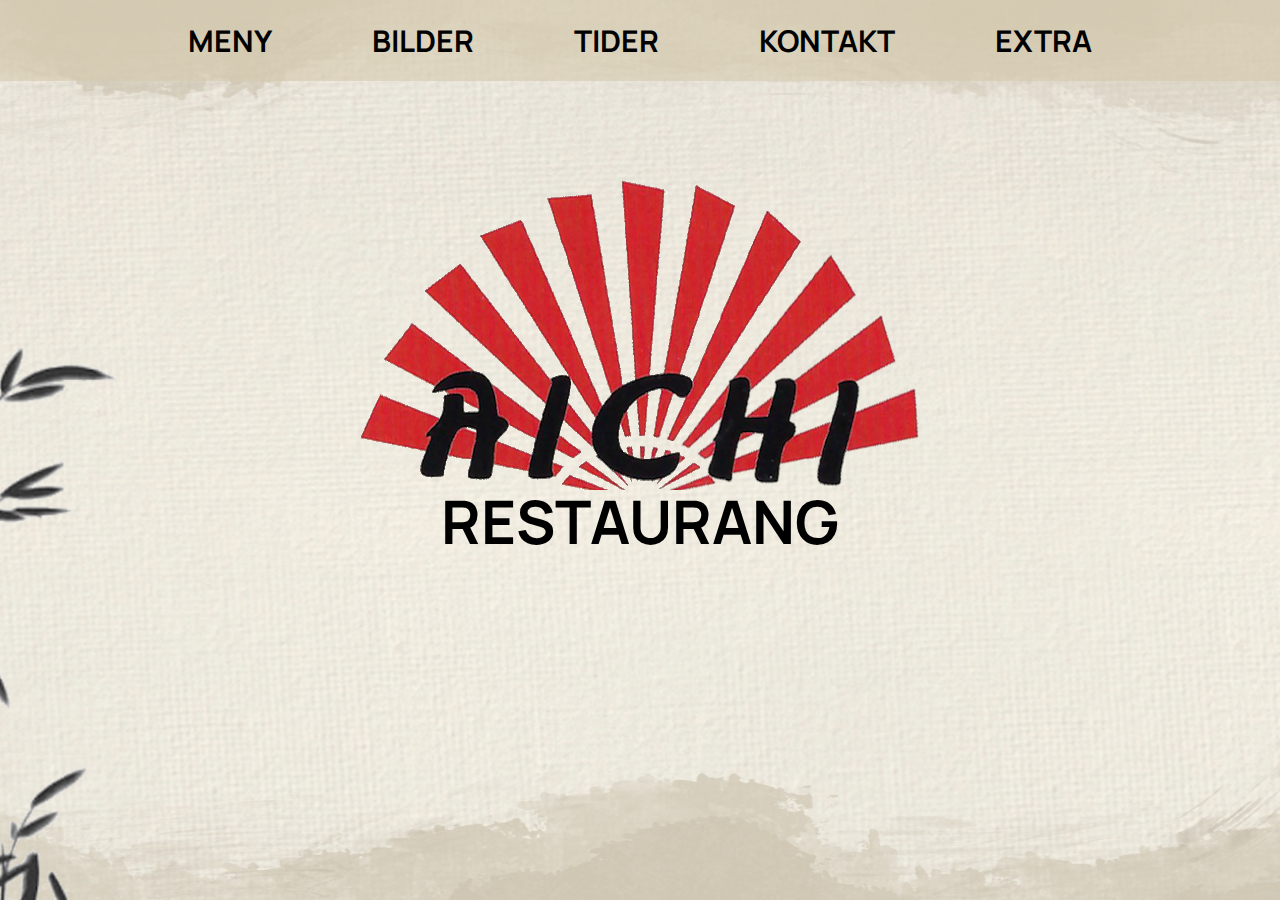
<file: index.html>
<!DOCTYPE html>
<html lang="en">

	<head>
		<meta charset="UTF-8">
		<meta name="description", content="Aichi Sushi Restaurang">
		<meta name="viewport" content="width=device-width, initial-scale=1.0">
		<title>Aichi Restaurang</title>
		<link href="meny.css" type="text/css" rel="stylesheet"></link>
		<link rel="stylesheet" href="https://fonts.googleapis.com/css?family=Manrope">
		<link rel="stylesheet" href="https://cdnjs.cloudflare.com/ajax/libs/font-awesome/4.7.0/css/font-awesome.min.css">
		<script src="https://ajax.googleapis.com/ajax/libs/jquery/3.7.1/jquery.min.js"></script>
	</head>

	<!-- background with no bambu -->
	<body>

		<!-- background with bambu -->
		<div class="body-bambu">
			<header>
		
				<div class="dropdown">
					<!-- the button for the dropdown menu -->
					<button class="btn"><i class="fa fa-bars"></i></button>
					<div class="content">
						<a href="meny.html">MENY</a> 
						<a href="bilder.html">BILDER</a>
						<a href="tider.html">TIDER</a>
						<a href="kontakt.html">KONTAKT</a>
						<a href="dagens.html">DAGENS</a>
						<a href="extra.html">EXTRA</a>
					</div>
				</div>
			
				
				<!-- menu for the desktop size -->
				<div class="menu-container">
					<!-- <div><a href="meny.html" class="link-meny"><h2 class="h2">MENY</h2> </a></div> ska göra en ny variant på menyn..-->

					<div class="desktop-dropdown-container">
						<div id="flip"><a class="link-meny"><h2 class="h2">MENY</h2></a></div>
						<div class="desktop-dropdownMenu">
							<div id="panel"><a href="dagens.html"class="link-meny"><h2 class="h2">DAGENS LUNCH</h2></a>
									<a href="meny.html"class="link-meny"><h2 class="h2">MIDDAG</h2></a></div>
						</div>
					</div>
					<div><a href="bilder.html" class="link-meny"><h2 class="h2">BILDER</h2></a></div>
					<div><a href="tider.html"class="link-meny"><h2 class="h2">TIDER</h2></a></div>
					<div><a href="kontakt.html"class="link-meny"><h2 class="h2">KONTAKT</h2></a></div>
					<div><a href="extra.html"class="link-meny"><h2 class="h2">EXTRA</h2></a></div>
				</div>
		
	 
			</header>

			<main>
				<!-- box for the logo and title  -->
				<div class="menuBox">

					<img src="icons/loggan.png" alt="aichi-logo" class="logo">

					<!-- box for the title (inside the first box) -->
					<div class="menuTitle">
					
						<h1>RESTAURANG</h1>

					</div>

				</div>	

			</main>
	
			<!-- footer, nothing right now -->
			<footer>

			</footer>

			<script src="script2.js"></script>
			<script src="script.js"></script>
			<script src="script3.js"></script>


		</div>

	</body>

</html>
</file>
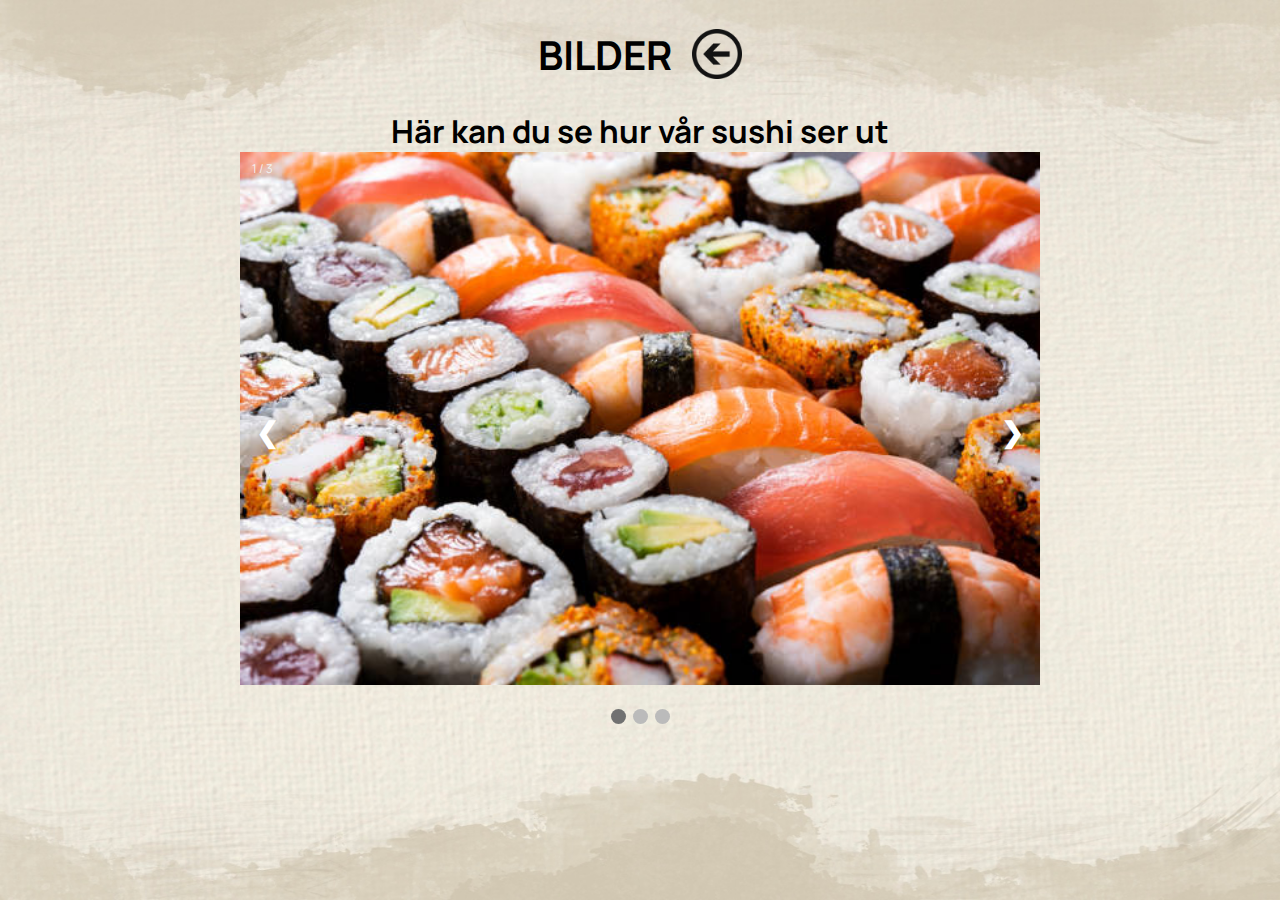
<file: bilder.html>
<!DOCTYPE html>
<html lang="en">

	<head>
		<meta charset="UTF-8">
		<meta name="description", content="Aichi Sushi Restaurang">
		<meta name="viewport" content="width=device-width, initial-scale=1.0">
		<title>Aichi Bilder</title>
		<link href="meny.css" type="text/css" rel="stylesheet"></link>
		<link rel="stylesheet" href="https://fonts.googleapis.com/css?family=Manrope">
	</head>

	<body>
		
		<header>
			<h1>BILDER</h1>
	
			<div class="back-button">
				<a href="index.html"><img src="icons/back_arrow.png" alt="back-button-arrow" style="width:100%"></a>
			</div>
			
		</header>

		<div class="sushi-sub-title">
			<h2>Här kan du se hur vår sushi ser ut</h2>
		</div>
		
		
		<div class="slideshow-container">

			 <!-- Full-width images with number and caption text -->
			<div class="mySlides fade">
				<div class="numbertext">1 / 3</div>
				<img src="images/sushi1.jpeg" alt="picture of sushi" class="imageSushiSlide">
			</div>
			
			<div class="mySlides fade">
				<div class="numbertext">2 / 3</div>
				<img src="images/Sushi2.jpeg" alt="picture of sushi" class="imageSushiSlide">
			</div>
			
			<div class="mySlides fade">
				<div class="numbertext">3 / 3</div>
				<img src="images/Sushi3.jpeg" alt="picture of sushi" class="imageSushiSlide">
			</div>
			
			<!-- Next and previous buttons -->
			<a class="prev" onclick="plusSlides(-1)">&#10094;</a>
			<a class="next" onclick="plusSlides(1)">&#10095;</a>
		</div>
    		<br>
		<!-- The dots/circles -->
		<div style="text-align:center">
			<span class="dot" onclick="currentSlide(1)"></span>
			<span class="dot" onclick="currentSlide(2)"></span>
			<span class="dot" onclick="currentSlide(3)"></span>
		</div>


		<script src="script.js"></script>



	</body>

</html>
</file>
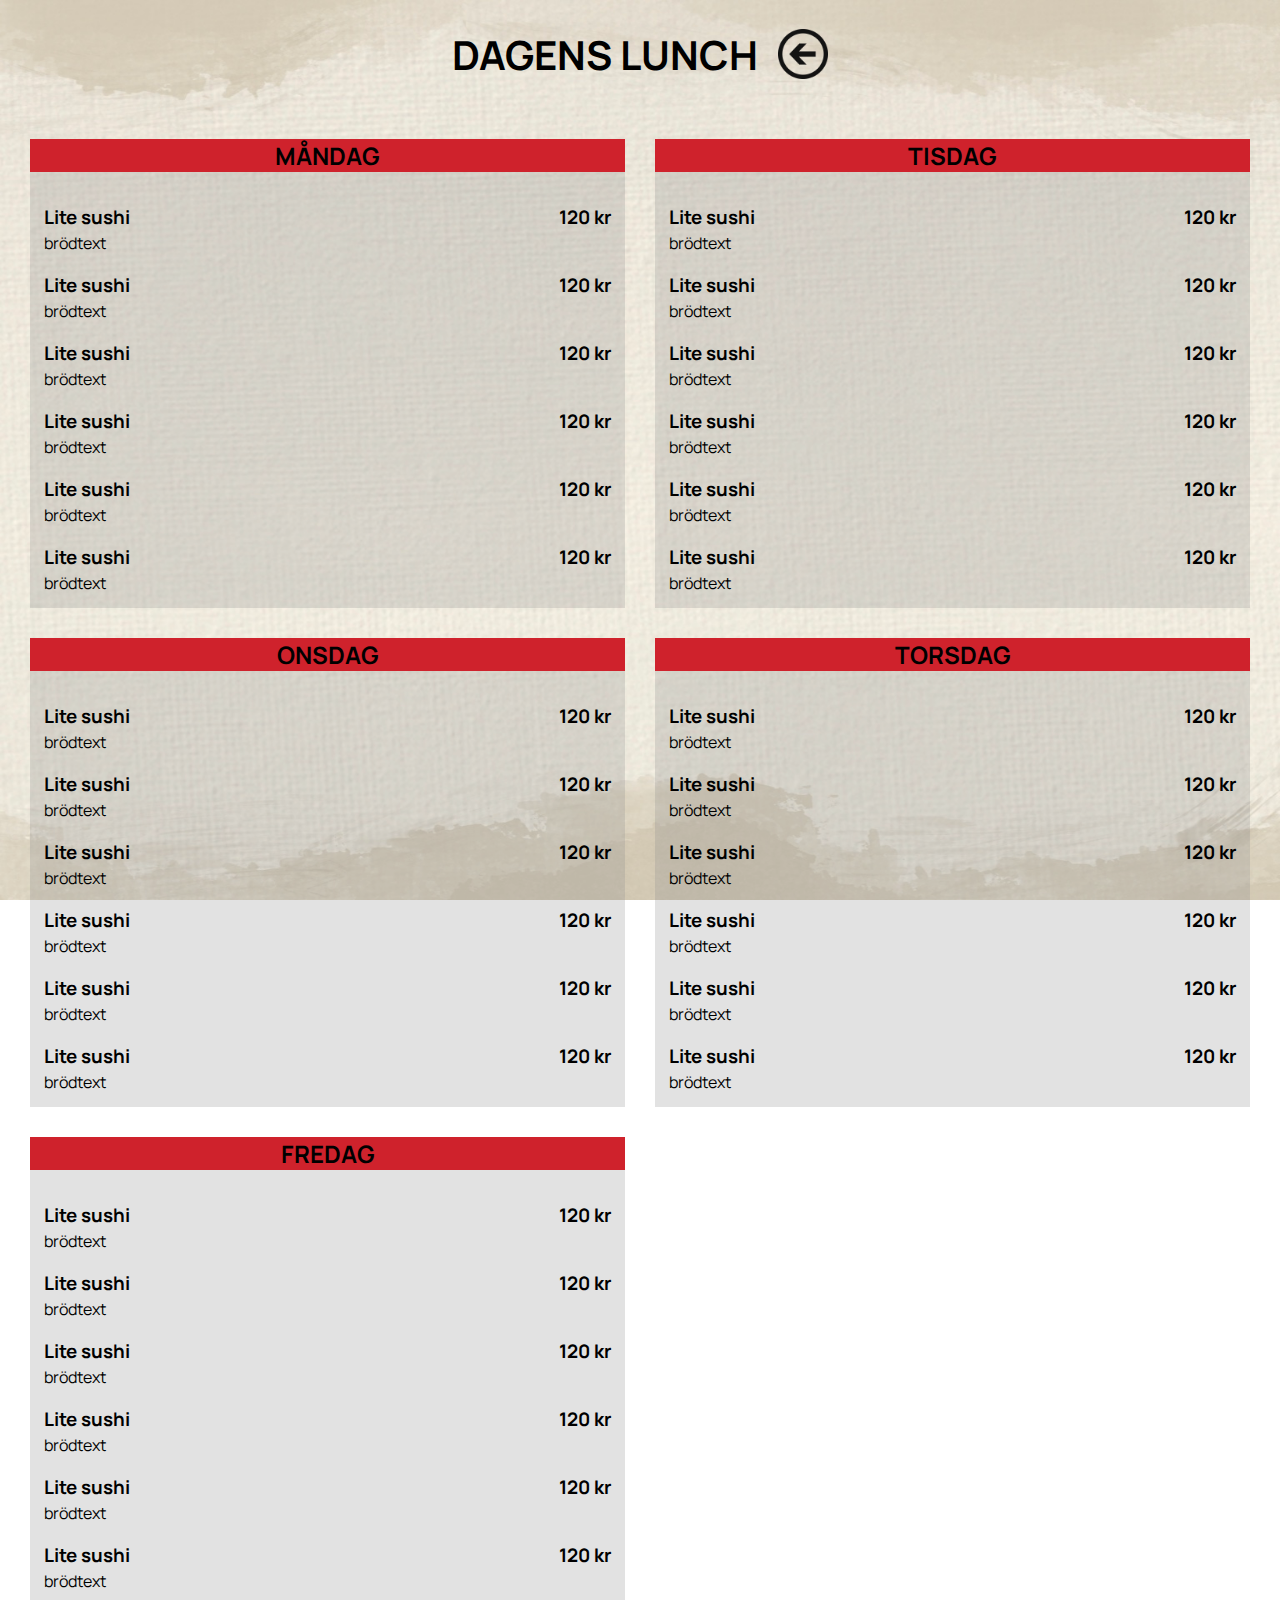
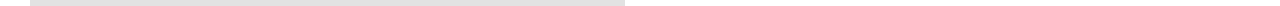
<file: dagens.html>
<!DOCTYPE html>
<html lang="en">

	<head>
		<meta charset="UTF-8">
		<meta name="description", content="Aichi Sushi Restaurang">
		<meta name="viewport" content="width=device-width, initial-scale=1.0">
		<title>Aichi Dagens Lunch</title>
		<link href="meny.css" type="text/css" rel="stylesheet"></link>
		<link rel="stylesheet" href="https://fonts.googleapis.com/css?family=Manrope">
	</head>

	<body>
	
		<header>
			<h1>DAGENS LUNCH</h1>
	
			<div class="back-button">
				<a href="index.html"><img src="icons/back_arrow.png" alt="back-button-arrow" style="width:100%"></a>
			</div>

		</header>

		<div class="dagensGrid">
			<!-- (box) - no styling -->
			<div class="weekday">
				<div class="weekday-title"><h2>MÅNDAG</h2></div>

				<div class="background-lunch-box"> 
					<div class="name-price" >
						<h3> Lite sushi</h3>
						<h3> 120 kr</h3>
					</div>
					<p>brödtext</p>
	
					<div class="name-price" >
						<h3> Lite sushi</h3>
						<h3> 120 kr</h3>
					</div>
					<p>brödtext</p>
		
					<div class="name-price" >
						<h3> Lite sushi</h3>
						<h3> 120 kr</h3>
					</div>
					<p>brödtext</p>
		
					<div class="name-price" >
						<h3> Lite sushi</h3>
						<h3> 120 kr</h3>
					</div>
					<p>brödtext</p>		
					<div class="name-price" >
						<h3> Lite sushi</h3>
						<h3> 120 kr</h3>
					</div>
					<p>brödtext</p>
					
					<div class="name-price" >
						<h3> Lite sushi</h3>
						<h3> 120 kr</h3>
					</div>
					<p>brödtext</p>
				</div>
		
			</div>

			<div class="weekday">
				<div class="weekday-title"><h2>TISDAG</h2></div>

				<div class="background-lunch-box"> 
					<div class="name-price" >
						<h3> Lite sushi</h3>
						<h3> 120 kr</h3>
					</div>
					<p>brödtext</p>
					
					<div class="name-price" >
						<h3> Lite sushi</h3>
						<h3> 120 kr</h3>
					</div>
					<p>brödtext</p>
		
					<div class="name-price" >
						<h3> Lite sushi</h3>
						<h3> 120 kr</h3>
					</div>
					<p>brödtext</p>
		
					<div class="name-price" >
						<h3> Lite sushi</h3>
						<h3> 120 kr</h3>
					</div>
					<p>brödtext</p>
		
					<div class="name-price" >
						<h3> Lite sushi</h3>
						<h3> 120 kr</h3>
					</div>
					<p>brödtext</p>
		
					<div class="name-price" >
						<h3> Lite sushi</h3>
						<h3> 120 kr</h3>
					</div>
					<p>brödtext</p>
				</div>
			</div>

			<div class="weekday">
				<div class="weekday-title"><h2>ONSDAG</h2></div>

				<div class="background-lunch-box"> 
					<div class="name-price" >
						<h3> Lite sushi</h3>
						<h3> 120 kr</h3>
					</div>
					<p>brödtext</p>
					
					<div class="name-price" >
						<h3> Lite sushi</h3>
						<h3> 120 kr</h3>
					</div>
					<p>brödtext</p>
		
					<div class="name-price" >
						<h3> Lite sushi</h3>
						<h3> 120 kr</h3>
					</div>
					<p>brödtext</p>
		
					<div class="name-price" >
						<h3> Lite sushi</h3>
						<h3> 120 kr</h3>
					</div>
					<p>brödtext</p>
		
					<div class="name-price" >
						<h3> Lite sushi</h3>
						<h3> 120 kr</h3>
					</div>
					<p>brödtext</p>
		
					<div class="name-price" >
						<h3> Lite sushi</h3>
						<h3> 120 kr</h3>
					</div>
					<p>brödtext</p>
				</div>
			</div>

			<div class="weekday">
				<div class="weekday-title"><h2>TORSDAG</h2></div>

				<div class="background-lunch-box"> 
					<div class="name-price" >
						<h3> Lite sushi</h3>
						<h3> 120 kr</h3>
					</div>
					<p>brödtext</p>
					
					<div class="name-price" >
						<h3> Lite sushi</h3>
						<h3> 120 kr</h3>
					</div>
					<p>brödtext</p>
		
					<div class="name-price" >
						<h3> Lite sushi</h3>
						<h3> 120 kr</h3>
					</div>
					<p>brödtext</p>
		
					<div class="name-price" >
						<h3> Lite sushi</h3>
						<h3> 120 kr</h3>
					</div>
					<p>brödtext</p>
		
					<div class="name-price" >
						<h3> Lite sushi</h3>
						<h3> 120 kr</h3>
					</div>
					<p>brödtext</p>
		
					<div class="name-price" >
						<h3> Lite sushi</h3>
						<h3> 120 kr</h3>
					</div>
					<p>brödtext</p>
				</div>
			</div>

			<div class="weekday">
				<div class="weekday-title"><h2>FREDAG</h2></div>

				<div class="background-lunch-box"> 
					<div class="name-price" >
						<h3> Lite sushi</h3>
						<h3> 120 kr</h3>
					</div>
					<p>brödtext</p>
					
					<div class="name-price" >
						<h3> Lite sushi</h3>
						<h3> 120 kr</h3>
					</div>
					<p>brödtext</p>
		
					<div class="name-price" >
						<h3> Lite sushi</h3>
						<h3> 120 kr</h3>
					</div>
					<p>brödtext</p>
		
					<div class="name-price" >
						<h3> Lite sushi</h3>
						<h3> 120 kr</h3>
					</div>
					<p>brödtext</p>
		
					<div class="name-price" >
						<h3> Lite sushi</h3>
						<h3> 120 kr</h3>
					</div>
					<p>brödtext</p>
		
					<div class="name-price" >
						<h3> Lite sushi</h3>
						<h3> 120 kr</h3>
					</div>
					<p>brödtext</p>
				</div>
			</div>		
				
		</div>
	
	</body>

</html>
</file>
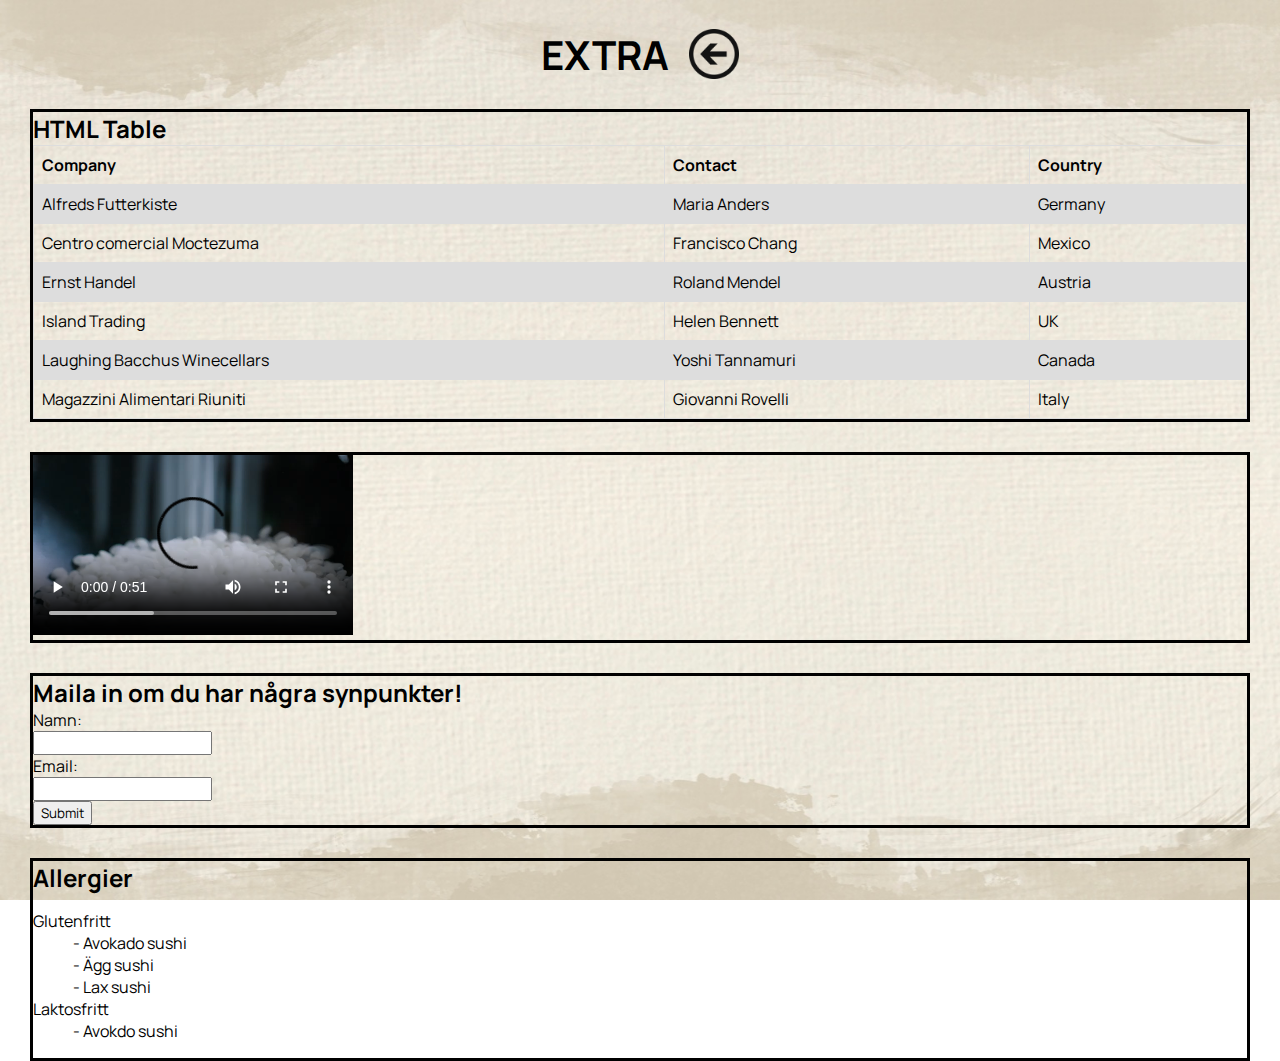
<file: extra.html>
<!DOCTYPE html>
<html lang="en">

	<head>
		<meta charset="UTF-8">
		<meta name="description", content="Aichi Sushi Restaurang">
		<meta name="viewport" content="width=device-width, initial-scale=1.0">
		<title>Aichi Extra</title>
		<link href="meny.css" type="text/css" rel="stylesheet"></link>
		<link rel="stylesheet" href="https://fonts.googleapis.com/css?family=Manrope">
	</head>

	<body>

		<header>
			<h1>EXTRA</h1>
	
			<div class="back-button">
				<a href="index.html"><img src="icons/back_arrow.png" alt="back-button-arrow" style="width:100%"></a>
			</div>

		</header>


		<div class="extraGrid">

			<div class="table-container">
				<h2>HTML Table</h2>
			
				<table>
					<tr>
						<th>Company</th>
						<th>Contact</th>
						<th>Country</th>
					</tr>
					<tr>
						<td>Alfreds Futterkiste</td>
						<td>Maria Anders</td>
						<td>Germany</td>
					</tr>
					<tr>
						<td>Centro comercial Moctezuma</td>
						<td>Francisco Chang</td>
						<td>Mexico</td>
					</tr>
					<tr>
						<td>Ernst Handel</td>
						<td>Roland Mendel</td>
						<td>Austria</td>
					</tr>
					<tr>
						<td>Island Trading</td>
						<td>Helen Bennett</td>
						<td>UK</td>
					</tr>
					<tr>
						<td>Laughing Bacchus Winecellars</td>
						<td>Yoshi Tannamuri</td>
						<td>Canada</td>
					</tr>
					<tr>
						<td>Magazzini Alimentari Riuniti</td>
						<td>Giovanni Rovelli</td>
						<td>Italy</td>
					</tr>
				</table>
			</div>

			<div class="video-container">

				<video width="320" height="auto" controls>
					<source src="videos/sushi.mp4" type="video/mp4" alt="video-of-sushi">
				</video>

			</div>

			<div class="eForm-container">
				<h2>Maila in om du har några synpunkter!</h2>

				<form action="mailto:someone@example.com" method="post" enctype="text/plain">
					<label for="name">Namn:</label><br>
					<input type="text" name="name"><br>
					<label for="email">Email:</label><br>
					<input type="text" name="email"><br>
					<input type="submit" value="Submit">
				</form> 

			</div>
			
			<div class="list-container">

				<h2>Allergier</h2>
				<dl>
					<dt>Glutenfritt</dt>
					<dd>- Avokado sushi</dd>
					<dd>- Ägg sushi</dd>
					<dd>- Lax sushi</dd>

					<dt>Laktosfritt</dt>
					<dd>- Avokdo sushi</dd>
				</dl>
	
			</div>

		</div>
		
	</body>

</html>
</file>
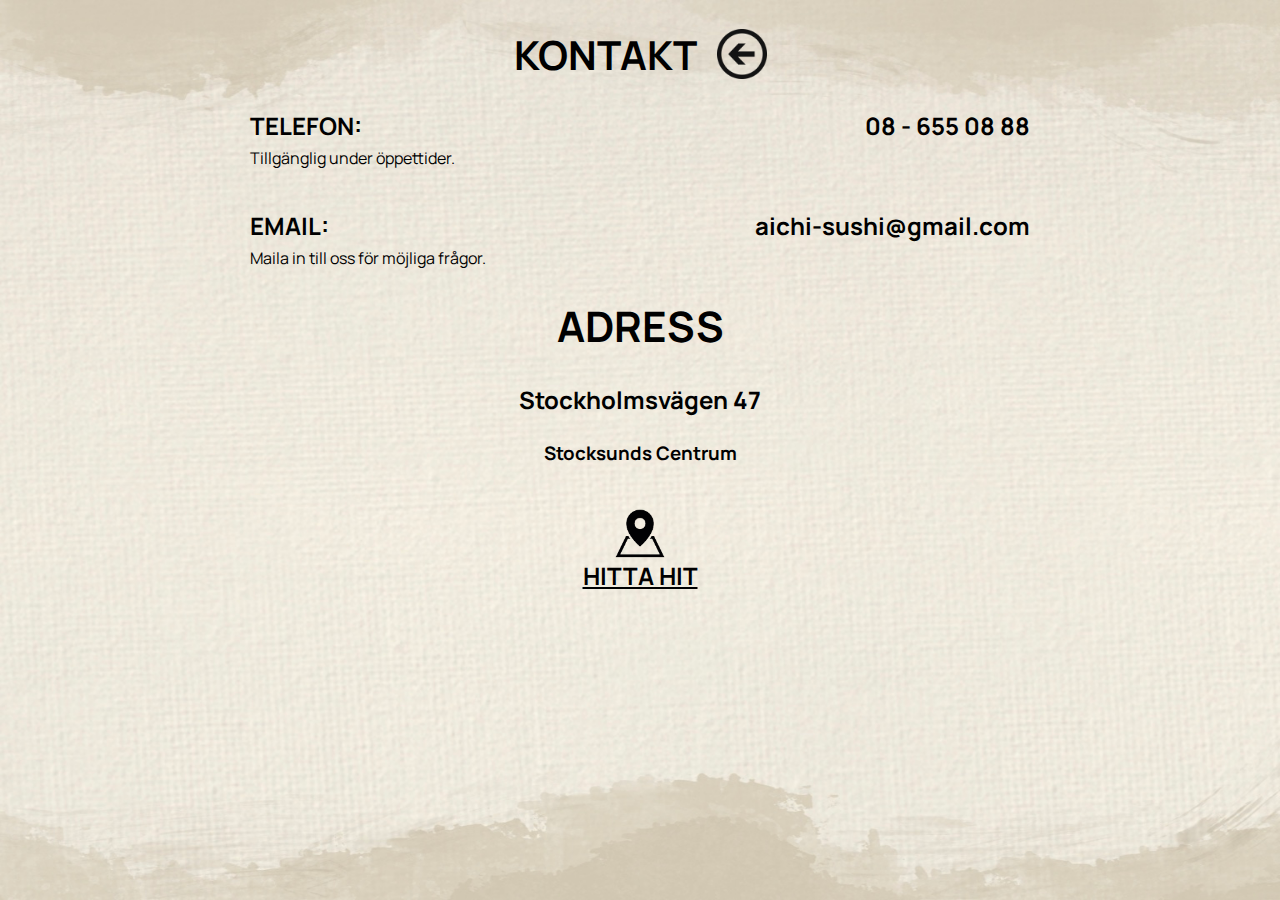
<file: kontakt.html>
<!DOCTYPE html>
<html lang="en">

	<head>
		<meta charset="UTF-8">
		<meta name="description", content="Aichi Sushi Restaurang">
		<meta name="viewport" content="width=device-width, initial-scale=1.0">
		<title>Aichi Kontaktuppgifter</title>
		<link href="meny.css" type="text/css" rel="stylesheet"></link>
		<link rel="stylesheet" href="https://fonts.googleapis.com/css?family=Manrope">
	</head>

	<body>
		

		<header>
			<h1>KONTAKT</h1>
	
			<div class="back-button">
				<a href="index.html"><img src="icons/back_arrow.png" alt="image" class="image" style="width:100%"></a>
			</div>

		</header>


		<main>
			
			<div class="box-contact-adress">
				<div class="box-phone-mail">
	
					<div class="phone-number">
						<h2>TELEFON:</h2>
						<h2>08 - 655 08 88</h2>
					</div>
					
					<p>Tillgänglig under öppettider.</p>
					
	
					<div class="email-address">
						<h2> EMAIL:</h2>
						<h2> aichi-sushi@gmail.com</h2>
					</div>

					<p>Maila in till oss för möjliga frågor.</p>
		
				</div>
				
				<div class=".box-address-maps" >
	
					<div class="address-title"><h1>ADRESS</h1></div>
	
					<div class="addressText" >
						<h2>Stockholmsvägen 47</h2>
						
					</div>
					<div class="addressText" >
						<h3>Stocksunds Centrum</h3>
					</div>
					
				</div>
			</div>
		</main>


		<footer>

			<div class="box-mapIcon-link">

				<img src="icons/mapIcon.png" alt="image" class="map-icon">

				<a href="https://www.google.com/maps/place/Aichi/@59.3852252,18.0568216,17z/data=!3m1!4b1!4m6!3m5!1s0x465f9cf876e49c6f:0x9220724ce3c2b809!8m2!3d59.3852252!4d18.0593965!16s%2Fg%2F11bw426m7n?entry=ttu.html" class="link-map"><h2 class="h2">HITTA HIT</h2></a>
				
			</div>

		</footer>

		<script src="script2.js"></script>
		
	</body>

</html>
</file>
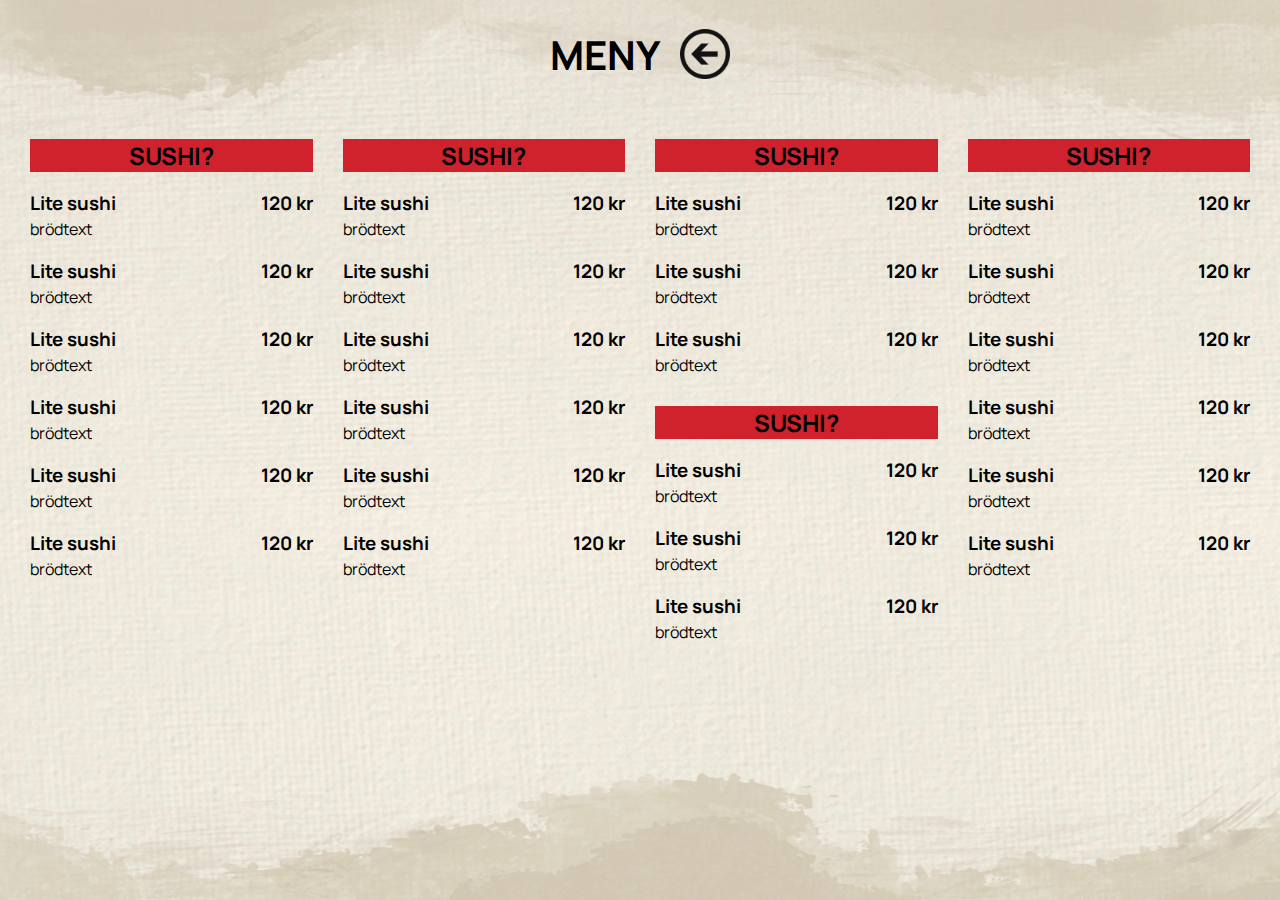
<file: meny.html>
<!DOCTYPE html>
<html lang="en">

	<head>
		<meta charset="UTF-8">
		<meta name="description", content="Aichi Sushi Restaurang">
		<meta name="viewport" content="width=device-width, initial-scale=1.0">
		<title>Aichi Meny</title>
		<link href="meny.css" type="text/css" rel="stylesheet"></link>
		<link rel="stylesheet" href="https://fonts.googleapis.com/css?family=Manrope">
	</head>

	<body>
		<header>
			<h1>MENY</h1>
			<div class="back-button">
				<a href="index.html"><img src="icons/back_arrow.png" alt="back-button-arrow" style="width:100%"></a>
			</div>
		</header>
		<div class="menuGrid" >
			<!-- (box) product - no styling in css -->
			<div class="product">
					<div class="food-category-title"><h2>SUSHI?</h2></div>
					<div class="name-price " >
						<h3> Lite sushi</h3>
						<h3> 120 kr</h3>
					</div>
					<p>brödtext</p>
	
					<div class="name-price " >
						<h3> Lite sushi</h3>
						<h3> 120 kr</h3>
					</div>
					<p>brödtext</p>
	
					<div class="name-price " >
						<h3> Lite sushi</h3>
						<h3> 120 kr</h3>
					</div>
					<p>brödtext</p>
	
					<div class="name-price " >
						<h3> Lite sushi</h3>
						<h3> 120 kr</h3>
					</div>
					<p>brödtext</p>
	
					<div class="name-price " >
						<h3> Lite sushi</h3>
						<h3> 120 kr</h3>
					</div>
					<p>brödtext</p>
	
					<div class="name-price " >
						<h3> Lite sushi</h3>
						<h3> 120 kr</h3>
					</div>
					<p>brödtext</p>
			</div>

			<div class="product">
					<div class="food-category-title"><h2>SUSHI?</h2></div>

					<div class="name-price " >
						<h3> Lite sushi</h3>
						<h3> 120 kr</h3>
					</div>
					<p>brödtext</p>
	
					<div class="name-price " >
						<h3> Lite sushi</h3>
						<h3> 120 kr</h3>
					</div>
					<p>brödtext</p>
	
					<div class="name-price " >
						<h3> Lite sushi</h3>
						<h3> 120 kr</h3>
					</div>
					<p>brödtext</p>
	
					<div class="name-price " >
						<h3> Lite sushi</h3>
						<h3> 120 kr</h3>
					</div>
					<p>brödtext</p>
	
					<div class="name-price " >
						<h3> Lite sushi</h3>
						<h3> 120 kr</h3>
					</div>
					<p>brödtext</p>
	
					<div class="name-price " >
						<h3> Lite sushi</h3>
						<h3> 120 kr</h3>
					</div>
					<p>brödtext</p>
			</div>
			
			<!-- (box) doubleMenu - no styling in css -->
			<div class="doubleMenu">
					
				<div class="product">
					<div class="food-category-title"><h2>SUSHI?</h2></div>
	
					<div class="name-price " >
						<h3> Lite sushi</h3>
						<h3> 120 kr</h3>
					</div>
					<p>brödtext</p>
		
					<div class="name-price " >
						<h3> Lite sushi</h3>
						<h3> 120 kr</h3>
					</div>
					<p>brödtext</p>
		
					<div class="name-price " >
						<h3> Lite sushi</h3>
						<h3> 120 kr</h3>
					</div>
					<p>brödtext</p>

				</div>

				<div class="product">

						<div class="food-category-title"><h2>SUSHI?</h2></div>
	
					<div class="name-price " >
						<h3> Lite sushi</h3>
						<h3> 120 kr</h3>
					</div>
					<p>brödtext</p>
	
					<div class="name-price " >
						<h3> Lite sushi</h3>
						<h3> 120 kr</h3>
					</div>
					<p>brödtext</p>

					<div class="name-price " >
						<h3> Lite sushi</h3>
						<h3> 120 kr</h3>
					</div>
					<p>brödtext</p>
				</div>

			</div>

			<div class="product">
					<div class="food-category-title"><h2>SUSHI?</h2></div>

					<div class="name-price " >
						<h3> Lite sushi</h3>
						<h3> 120 kr</h3>
					</div>
					<p>brödtext</p>
	
					<div class="name-price " >
						<h3> Lite sushi</h3>
						<h3> 120 kr</h3>
					</div>
					<p>brödtext</p>
	
					<div class="name-price " >
						<h3> Lite sushi</h3>
						<h3> 120 kr</h3>
					</div>
					<p>brödtext</p>
	
					<div class="name-price " >
						<h3> Lite sushi</h3>
						<h3> 120 kr</h3>
					</div>
					<p>brödtext</p>
	
					<div class="name-price " >
						<h3> Lite sushi</h3>
						<h3> 120 kr</h3>
					</div>
					<p>brödtext</p>
	
					<div class="name-price " >
						<h3> Lite sushi</h3>
						<h3> 120 kr</h3>
					</div>
					<p>brödtext</p>
			</div>
	
		</div>

	</body>

</html>
</file>
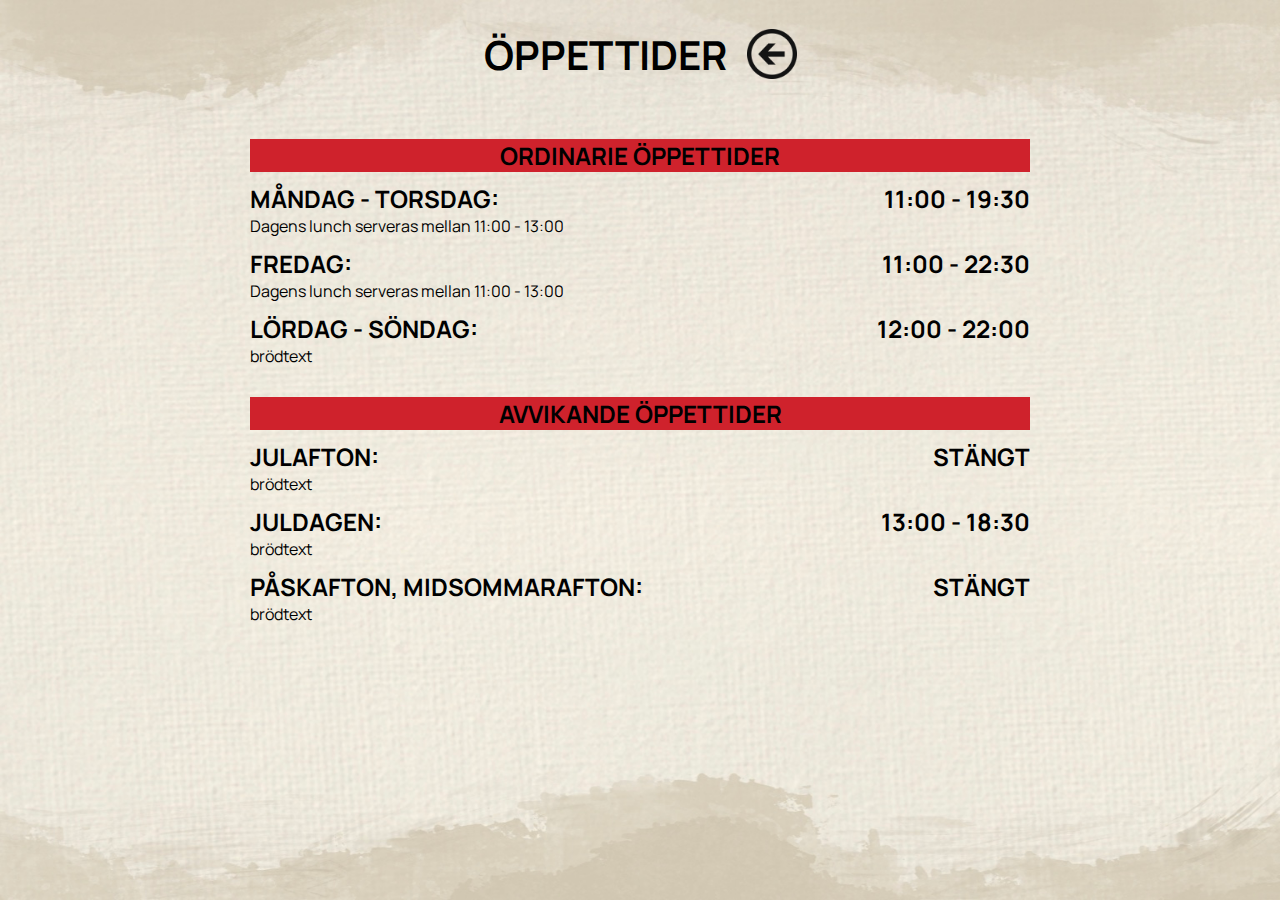
<file: tider.html>
<!DOCTYPE html>
<html lang="en">

	<head>
		<meta charset="UTF-8">
		<meta name="description", content="Aichi Sushi Restaurang">
		<meta name="viewport" content="width=device-width, initial-scale=1.0">
		<title>Aichi Öppettider</title>
		<link href="meny.css" type="text/css" rel="stylesheet"></link>
		<link rel="stylesheet" href="https://fonts.googleapis.com/css?family=Manrope">
	</head>

	<body>
		
		<header>
			<h1>ÖPPETTIDER</h1>
	
			<div class="back-button">
				<a href="index.html"><img src="icons/back_arrow.png" alt="back-button-arrow" style="width:100%"></a>
			</div>

		</header>

		<main>
			<!-- big box -->
			<div class="box-day-time">
				<!-- (box) for the sub-title and content text -->
				<div class="timeBox">

					<div class="ordinary-deviant-title"><h2>ORDINARIE ÖPPETTIDER</h2></div>
	
					<div class="day-time" >
						<h2>MÅNDAG - TORSDAG:</h2>
						<h2> 11:00 - 19:30</h2>
					</div>
					<p>Dagens lunch serveras mellan 11:00 - 13:00</p>
	
					<div class="day-time" >
						<h2> FREDAG:</h2>
						<h2> 11:00 - 22:30</h2>
					</div>
					<p>Dagens lunch serveras mellan 11:00 - 13:00</p>
	
					<div class="day-time" >
						<h2> LÖRDAG - SÖNDAG:</h2>
						<h2>12:00 - 22:00 </h2>
					</div>
					<p>brödtext</p>
		
				</div>
				<div class="timeBox">
	
					<div class="ordinary-deviant-title"><h2>AVVIKANDE ÖPPETTIDER</h2></div>
	
					<div class="day-time" >
						<h2>JULAFTON:</h2>
						<h2> STÄNGT</h2>
					</div>
					<p>brödtext</p>
					
	
					<div class="day-time" >
						<h2> JULDAGEN:</h2>
						<h2> 13:00 - 18:30</h2>
					</div>
					<p>brödtext</p>
					
					<div class="day-time" >
						<h2> PÅSKAFTON, MIDSOMMARAFTON:</h2>
						<h2> STÄNGT</h2>
					</div>
					<p>brödtext</p>
					
					
				</div>

			</div>

		</main>

	</body>

</html>
</file>
<file: meny.css>
/* 
Stilmall - CSS
Website: Aichi
*/


/* java dropdown css */

/* Dropdown Button */
.dropbtn {
	background-color: #3498DB;
	color: white;
	padding: 16px;
	font-size: 16px;
	border: none;
	cursor: pointer;
}
      
/* Dropdown button on hover & focus */
.dropbtn:hover, .dropbtn:focus {
	background-color: #2980B9;
}
      
/* The container <div> - needed to position the dropdown content */
.dropdownJava {
	float: right;
	position: relative;
	display: inline-block;
	margin-right: 10px;
}
      
/* Dropdown Content (Hidden by Default) */
.dropdownJava-content {
	display: none;
	position: absolute;
	background-color: #f1f1f1;
	min-width: 160px;
	box-shadow: 0px 8px 16px 0px rgba(0,0,0,0.2);
	right: 0;
	z-index: 1;
}
      
/* Links inside the dropdown */
.dropdownJava-content a {
	color: black;
	padding: 12px 16px;
	text-decoration: none;
	display: block;
}
      
/* Change color of dropdown links on hover */
.dropdownJava-content a:hover {background-color: #ddd;}
      
/* Show the dropdown menu (use JS to add this class to the .dropdown-content container when the user clicks on the dropdown button) */
.show {display:block;}









/* ######### Dropdown menu ######### */

/* drop down class */
.dropdown{
	display: inline-block;
}

/* Button for the drop menu */
.dropdown button {
	display: none;
	background-color: rgb(227, 51, 51);
	color: white;
	padding: 10px 15px;
	border: none;
	cursor: pointer;
}

/* style for the text in the drop menu */
.dropdown a{
	display: block;
	color: black;
	text-decoration: none;
	padding: 10px 15px;
	font-weight: bold;
	font-size: 20px;
}

/* style for the content in the dropdown menu */
.dropdown .content{
	display: none;
	position: absolute;
	top: 72px;
	right: 30px;
	background-color: rgb(217, 208, 186);
	min-width: 100px;
	box-shadow: 2px 2px 5px black;

}

/* hovering function for the drop down menu, in content "box" */
.dropdown:hover .content{
	display: block;

	/* change the position for the drop down box */
	z-index: 100;
}

/* hovering function for the drop down button */
.dropdown:hover button{
	background-color: black;
}

/* hovering function for the text - drop menu */
/* detta ska bytas ut med java script onmouseover typ? */
.dropdown a:hover{
	background-color: #cf222c;
}



/* styling of the button class for the drop down menu */
.btn {
	background-color: DodgerBlue; /* Blue background */
	border: none; /* Remove borders */
	color: white; /* White text */
	padding: 12px 16px; /* Some padding */
	font-size: 16px; /* Set a font size */
	cursor: pointer; /* Mouse pointer on hover */
}
      
/* hovering function for the button - drop menu */
 .btn:hover {
	background-color: RoyalBlue;
}

/* ######### # ######### */


/* ######### Style on the whole website ######### */

/* Font for the website */
* {
	font-family: "Manrope", sans-serif;
}

h2,p {
	margin: 0;
}

header {
	display: flex;
	flex-direction: row;
	justify-content: center;
	align-items: center;
	position: relative;
}

header h1 {
	text-align: center;
	font-size: 40px;
}

main{
	display: flex;
	flex-direction: row;
	justify-content: space-evenly;
	align-content: center;
	padding-left: 12px;
	padding-right: 12px;

}

/* background - no bambu */
body {
	background-image: url("images/clean_bakgrund.jpg");
	background-position: center;
	background-repeat: no-repeat;
	background-size: cover;
	height: 100vh;
	margin: 0;
}

/* background - bambu */
.body-bambu {
	background-image: url("images/1920MENY.jpg");
	background-position: center;	
	background-repeat: no-repeat;
	background-size: cover;
	margin: 0;
	height: 100vh;
}

/* on every site except index.html */
.back-button {
	top: 50px;
	right: 50px;
	width: 50px;
	height: 50px;
	margin-left: 20px;
}


/* ######### # ######### */








/* ######### General styling ######### */


/* #### index.html styling #### */


/* jQuery saker */





#panel, #flip {
	text-align: center;
	cursor: pointer;
}
      
#panel {
	display: none;
}






/* slutet av jQuery */




/* style for the logo and title, (a box)*/
.menuBox{
	width: auto;
}

/* link style for the start menu */
.link-meny {
	color: black;
	text-decoration: none;
	text-align: center;
	margin: 40px;
	display: inline-block;
	margin-top: 0px;
	margin-bottom: 0px;
}

/* style logo on the start menu */

.logo{
	margin-top: 100px;
}

/* titel style för desktop meny */
.menuTitle {
	height: auto;
	width: auto;
	text-align: center;
	font-size: 30px;
	position: relative;
	bottom: 55px;
}

/* start menu navigation */
.menu-container {
	display: flex;
	justify-content: center;
	align-content: center;
	position: relative;
	background-color: rgba(213, 202, 173, 0.601);
	column-gap: 20px;
	font-size: 20px;
	margin-top: 0px;
	width: 100%;
	height: 12%;
	padding-top: 20px;
	padding-bottom: 20px;

}

/* #### # #### */



/* #### kontakt.html styling #### */

/* google maps (icon) */
.map-icon {
	opacity: 1;
	align-content: center;
	height: 50px;
}

/* (Box) for the google maps icon and link */
.box-mapIcon-link {
	width: auto;
	height: auto;
	display: flex;
	align-items: center;
	flex-direction: column;
	margin-top: 50px;
}

/* styling for address title */
.address-title {
	height: auto;
	width: auto;
	text-align: center;
	font-size: 21px;

}

/* box for contact and address */
.box-contact-adress {
	width: 780px;
	height: auto;
}


/* (box) for phone-mail and address-maps */
.box-phone-mail,
.box-address-maps {
	width: auto;
	height: auto;
	
}


/* link style for the map-link */
.link-map {
	color: black;
	text-align: center;
	height: 20px;	
}

/* (box-class) style for phone and number */
.phone-number {
	display: flex;
	justify-content: space-between;
	width: auto;
	height: 38px;
}

/* styling for address text */
.addressText {
	display: flex;
	justify-content: center;
	width: auto;
	height: 38px;
}


/* (box-class) style for email and address */
.email-address, .date-time{
	display: flex;
	justify-content: space-between;
	width: auto;
	height: 38px;
	margin-top: 40px;

}


/* #### # #### */



/* #### meny.html styling #### */

.food-category-title {
	height: auto;
	width: auto;
	background-color: #cf222c;
	text-align: center;
	margin-top: 30px;
}

/* name and price text styling */
.name-price {
	display: flex;
	justify-content: space-between;
	width: auto;
	height: 30px;
	margin-bottom: 16px;
}

.doubleMenu {
	height: auto;
}

.menuGrid{
	display: grid;
	grid-template-columns: 1fr 1fr 1fr 1fr;
	column-gap: 30px;
	margin-right: 30px;
	margin-left: 30px;

}

/* #### # #### */




/* #### bilder.html styling #### */
.sushi-sub-title {
	height: auto;
	width: auto;
	text-align: center;
	font-size: 21px;

}

/* (box) for pictures (sushi) */
.imageSushiSlide {
	width: 100%;
	display: flex;
	align-items: center;
}


/* styling for the slideshow */
* {box-sizing: border-box}

/* Slideshow container */
.slideshow-container {
  max-width: 800px; /*change the size of the box on the slide show*/
  position: relative;
  margin: auto;
}

/* Hide the images by default */
.mySlides {
	display: none;
}

/* Next & previous buttons */
.prev, .next {
  cursor: pointer;
  position: absolute;
  top: 50%;
  width: auto;
  margin-top: -22px;
  padding: 16px;
  color: white;
  font-weight: bold;
  font-size: 28px;
  transition: 0.6s ease;
  border-radius: 0 3px 3px 0;
  user-select: none;
}

/* Position the "next button" to the right */
.next {
  right: 0;
  border-radius: 3px 0 0 3px;
}

/* On hover, add a black background color with a little bit see-through */
.prev:hover, .next:hover {
  filter: drop-shadow(5px 2px black)
}

.fade {
	animation-name: fade;
	animation-duration: 0.2s;
}

@keyframes fade {
	from {opacity: 0.7}
	to {opacity: 1;}
}

/* Number text (1/3 etc) */
.numbertext {
  color: #f2f2f2;
  font-size: 12px;
  padding: 8px 12px;
  position: absolute;
  top: 0;
}

/* The dots/bullets/indicators */
.dot {
  cursor: pointer;
  height: 15px;
  width: 15px;
  margin: 0 2px;
  background-color: #bbb;
  border-radius: 50%;
  display: inline-block;
  transition: background-color 0.6s ease;
}

.active, .dot:hover {
  background-color: #717171;
}

/* Fading animation */
.fade {
  animation-name: fade;
  animation-duration: 1.5s;
}

@keyframes fade {
  from {opacity: .4}
  to {opacity: 1}
}



/* #### # #### */




/* #### tider.html styling #### */

/* the whole box for the content */
.box-day-time {
	width: 780px;
	height: auto;
}

.ordinary-deviant-title {
	height: auto;
	width: auto;
	background-color: #cf222c;
	text-align: center;
	margin-top: 30px;
}

/* (box-class) style for phone and number */
.day-time {
	display: flex;
	justify-content: space-between;
	width: auto;
	margin-top: 10px;
}

/* #### # #### */



/* #### dagens.html styling #### */

/* see code: name-price for styling of name and pricing*/

.background-lunch-box {
	background-color: rgba(142, 142, 142, 0.254);
	width: auto;
	height: auto;
	padding: 14px;
}

.weekday-title {
	height: auto;
	width: auto;
	background-color: #cf222c;
	text-align: center;
	margin-top: 30px;
}

.dagensGrid{
	display: grid;
	grid-template-columns: 1fr 1fr 1fr 1fr  1fr;
	column-gap: 30px;
	margin-right: 30px;
	margin-left: 30px;

}

/* #### # #### */




/* #### extra.html styling #### */

/* styling för task 1 */
.message {
        display: none;
}


.extraGrid{
	display: grid;
	grid-template-columns: 1fr 1fr;
	column-gap: 30px;
	row-gap: 30px;
	margin-right: 30px;
	margin-left: 30px;
}

.eForm-container, 
.table-container, 
.video-container,
.list-container{
	border-style: solid;
}


table {
	font-family: arial, sans-serif;
	border-collapse: collapse;
	width: 100%;
}
      
td, th {
	border: 1px solid #dddddd;
	text-align: left;
	padding: 8px;
}
      
tr:nth-child(even) {
	background-color: #dddddd;
}

/* #### # #### */


/* ######### end of general styling ######### */




/* On screens that are 1300px or less */
@media (max-width: 1300px) {
	.dagensGrid{
		grid-template-columns: 1fr 1fr;
		margin-left: 30px;
		margin-right: 30px;
		column-gap: 30px;
	}

	.extraGrid{
		display: grid;
		grid-template-columns: 1fr;
		column-gap: 30px;
		row-gap: 30px;
		margin-right: 30px;
		margin-left: 30px;
	}
}


@media (max-width: 1150px) {
/* styling for dropdown button */
	.dropdown button {
		display: block;
		top: 30px;
		right: 30px;
		background-color: #cf222c;
		color: white;
		padding: 10px 15px;
		border: none;
		cursor: pointer;
		position: fixed;
	}

	/* removes the start menu when screen is too small */
	.menu-container {
		display: none;
	}
}


/* On screens that are 1000px or less */
@media (max-width: 1000px) {

	.bilderGrid{
		display: grid;
		grid-template-columns: 1fr 1fr;
		column-gap: 30px;
		margin-right: 30px;
		margin-left: 30px;
	}

	.menuGrid{
		grid-template-columns: 1fr 1fr;
		margin-left: 30px;
		margin-right: 30px;
		column-gap: 30px;
	}


	/* changes the logo size */
	.logo{
		margin-top: 90px;
		scale: 65%;
	}


	/* style the title for the phone size */
	.menuTitle {
		font-size: 20px;
	}

	/* iphone menu no bambu */
	body {
		background-image: url("images/iphoneBakgrund.png");
		background-repeat: no-repeat;
		background-size: cover;
		margin: 0;
		width: 100%;
		height: 100vh;
	}
	/* iphone menu with bambu */
	.body-bambu {
		background-image: url("images/iphoneBakgrund2.jpg");
		background-repeat: no-repeat;
		background-size: cover;
		margin: 0;
		width: 100%;
		height: 100vh;
	}


	.back-button {
		scale: 75%;

	}

	.phone-number{
		display: flex;
		justify-content: space-between;
		width: auto;
		height: 38px;

	}

	.addressText{
		display: flex;
		width: auto;
		height: 38px;
	}

	/* extends the background image */
	body {
		background-repeat: repeat-y;
	}
}

/* On screens that are 700 or less */
@media (max-width: 700px) {

	/* resize grid */

	.menuGrid{
		grid-template-columns: 1fr;
		margin-left: 30px;
		margin-right: 30px;
	}

	.dagensGrid{
		grid-template-columns: 1fr;
		margin-left: 30px;
		margin-right: 30px;
	}

	/* extends the background image */
	body {
		background-repeat: repeat-y;
	}

}

/* things to remove when printing html slides */
@media print{
	.back-button{
		display: none;
	}
}
</file>
